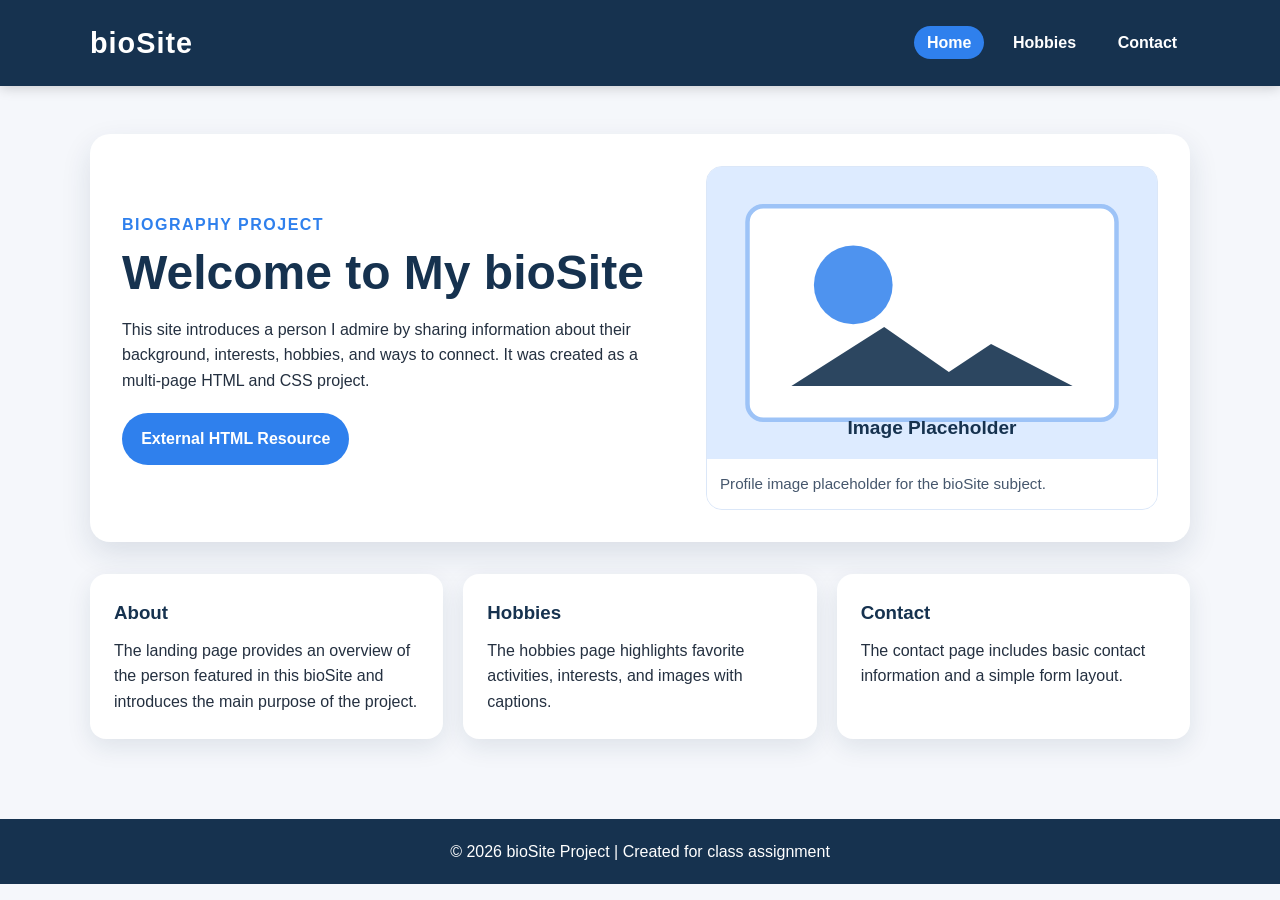
<file: bioSite/index.html>
<!DOCTYPE html>
<html lang="en">
<head>
  <meta charset="UTF-8" />
  <meta name="viewport" content="width=device-width, initial-scale=1.0" />
  <title>bioSite | Home</title>
  <link rel="stylesheet" href="styles.css" />
</head>
<body>
  <header class="site-header">
    <div class="container header-content">
      <h1>bioSite</h1>
      <nav aria-label="Main navigation">
        <ul>
          <li><a class="active" href="index.html">Home</a></li>
          <li><a href="hobbies.html">Hobbies</a></li>
          <li><a href="contact.html">Contact</a></li>
        </ul>
      </nav>
    </div>
  </header>

  <main class="container main-content">
    <section class="hero">
      <div>
        <p class="eyebrow">Biography Project</p>
        <h2>Welcome to My bioSite</h2>
        <p>This site introduces a person I admire by sharing information about their background, interests, hobbies, and ways to connect. It was created as a multi-page HTML and CSS project.</p>
        <a class="button" href="https://www.w3schools.com/html/" target="_blank" rel="noopener noreferrer">External HTML Resource</a>
      </div>
      <figure>
        <img src="images/profile-placeholder.svg" alt="Profile placeholder illustration" />
        <figcaption>Profile image placeholder for the bioSite subject.</figcaption>
      </figure>
    </section>

    <section class="card-grid" aria-label="Site overview">
      <article class="card">
        <h3>About</h3>
        <p>The landing page provides an overview of the person featured in this bioSite and introduces the main purpose of the project.</p>
      </article>
      <article class="card">
        <h3>Hobbies</h3>
        <p>The hobbies page highlights favorite activities, interests, and images with captions.</p>
      </article>
      <article class="card">
        <h3>Contact</h3>
        <p>The contact page includes basic contact information and a simple form layout.</p>
      </article>
    </section>
  </main>

  <footer class="site-footer">
    <div class="container">
      <p>&copy; 2026 bioSite Project | Created for class assignment</p>
    </div>
  </footer>
</body>
</html>
</file>
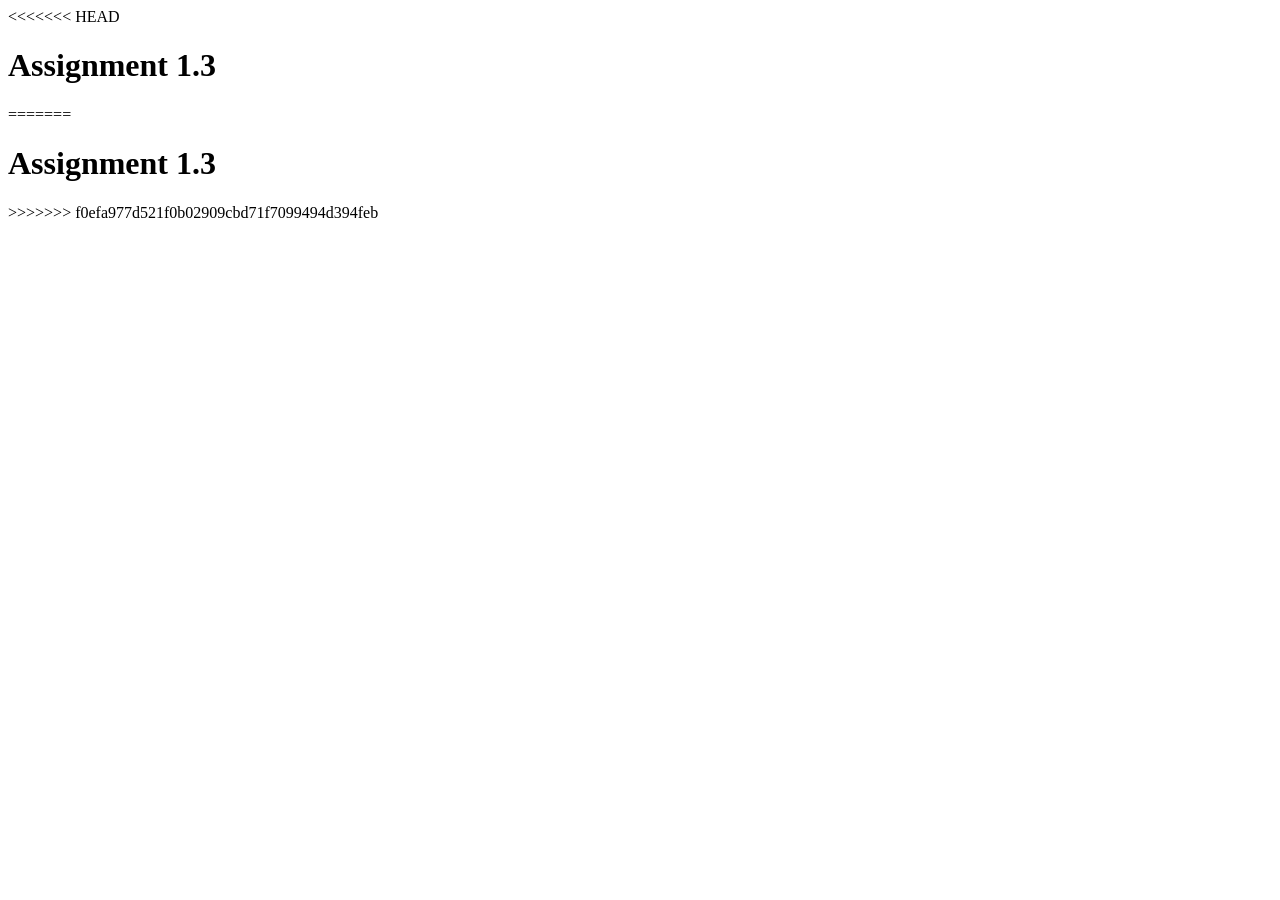
<file: Cruz_Mod1_3.html>
<<<<<<< HEAD
<!DOCTYPE html>
<html>
<head>
    <title>Assignment 1.3</title>
</head>
<body>
    <h1>Assignment 1.3</h1>
</body>
=======
<!DOCTYPE html>
<html>
<head>
    <title>Assignment 1.3</title>
</head>
<body>
    <h1>Assignment 1.3</h1>
</body>
>>>>>>> f0efa977d521f0b02909cbd71f7099494d394feb
</html>
</file>
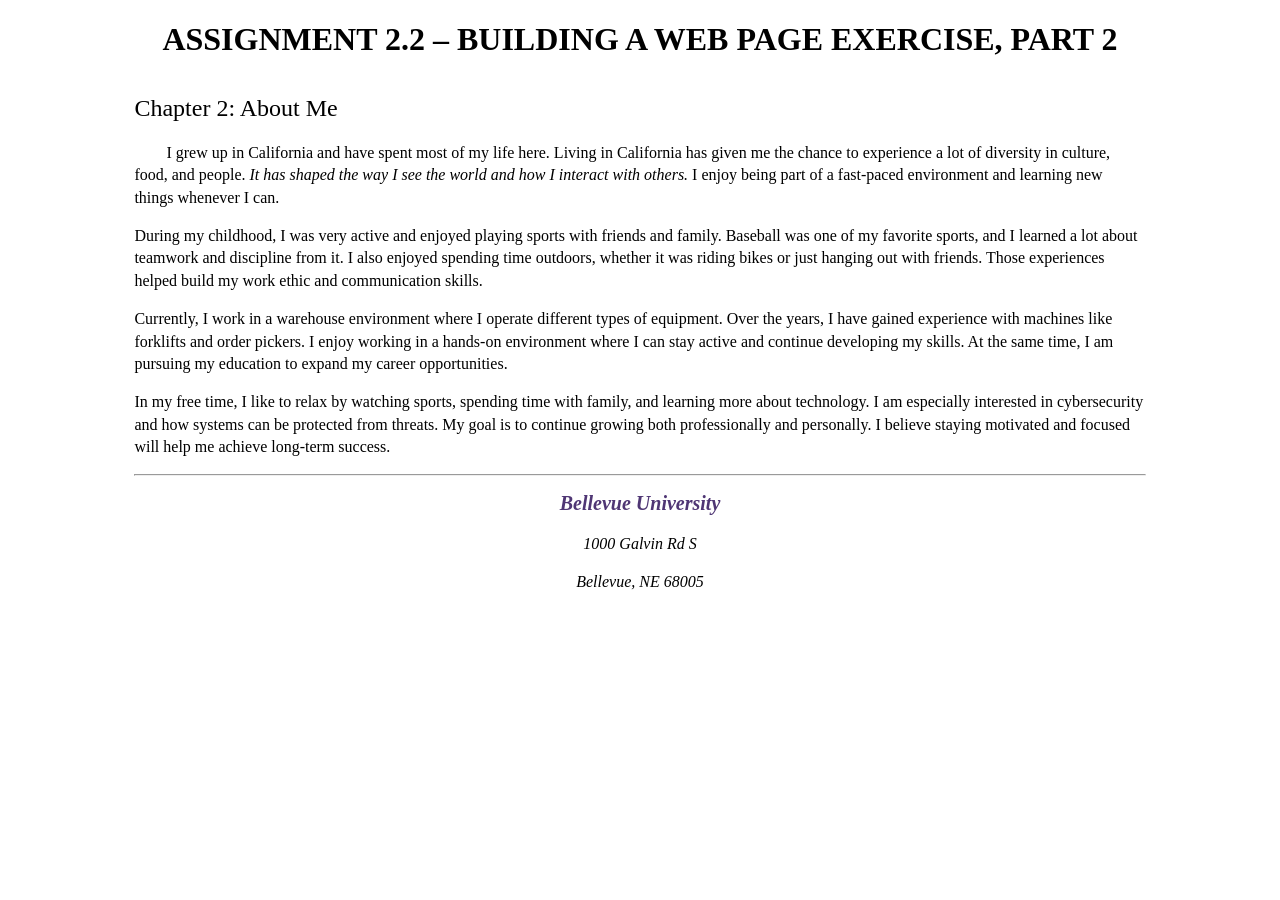
<file: Cruz_Mod2_2.html>
<!DOCTYPE html>
<html lang="en">
<head>
    <!-- Meta Tags -->
    <meta charset="UTF-8">
    <meta name="description" content="Assignment 2.2 - Building a Web Page Exercise">
    <meta name="keywords" content="HTML, CSS, Bellevue University, CSD 340">
    <meta name="author" content="Luis Cruz">

    <!-- CSS Link -->
    <link rel="stylesheet" href="Cruz_Mod2_2.css">

    <title>CSD 340 Development with HTML and CSS</title>
</head>

<body>

<div id="container">

    <h1>Assignment 2.2 – Building a Web Page Exercise, Part 2</h1>

    <h2>Chapter 2: About Me</h2>

    <p class="intro">
        I grew up in California and have spent most of my life here. Living in California has given me the chance to experience a lot of diversity in culture, food, and people. <span class="sentence">It has shaped the way I see the world and how I interact with others.</span> I enjoy being part of a fast-paced environment and learning new things whenever I can.
    </p>

    <p>
        During my childhood, I was very active and enjoyed playing sports with friends and family. Baseball was one of my favorite sports, and I learned a lot about teamwork and discipline from it. I also enjoyed spending time outdoors, whether it was riding bikes or just hanging out with friends. Those experiences helped build my work ethic and communication skills.
    </p>

    <p>
        Currently, I work in a warehouse environment where I operate different types of equipment. Over the years, I have gained experience with machines like forklifts and order pickers. I enjoy working in a hands-on environment where I can stay active and continue developing my skills. At the same time, I am pursuing my education to expand my career opportunities.
    </p>

    <p>
        In my free time, I like to relax by watching sports, spending time with family, and learning more about technology. I am especially interested in cybersecurity and how systems can be protected from threats. My goal is to continue growing both professionally and personally. I believe staying motivated and focused will help me achieve long-term success.
    </p>

    <hr />

    <address>
        <p>
            <a href="https://www.bellevue.edu" target="_blank">Bellevue University</a>
        </p>
        <p>1000 Galvin Rd S</p>
        <p>Bellevue, NE 68005</p>
    </address>

</div>

</body>
</html>
</file>
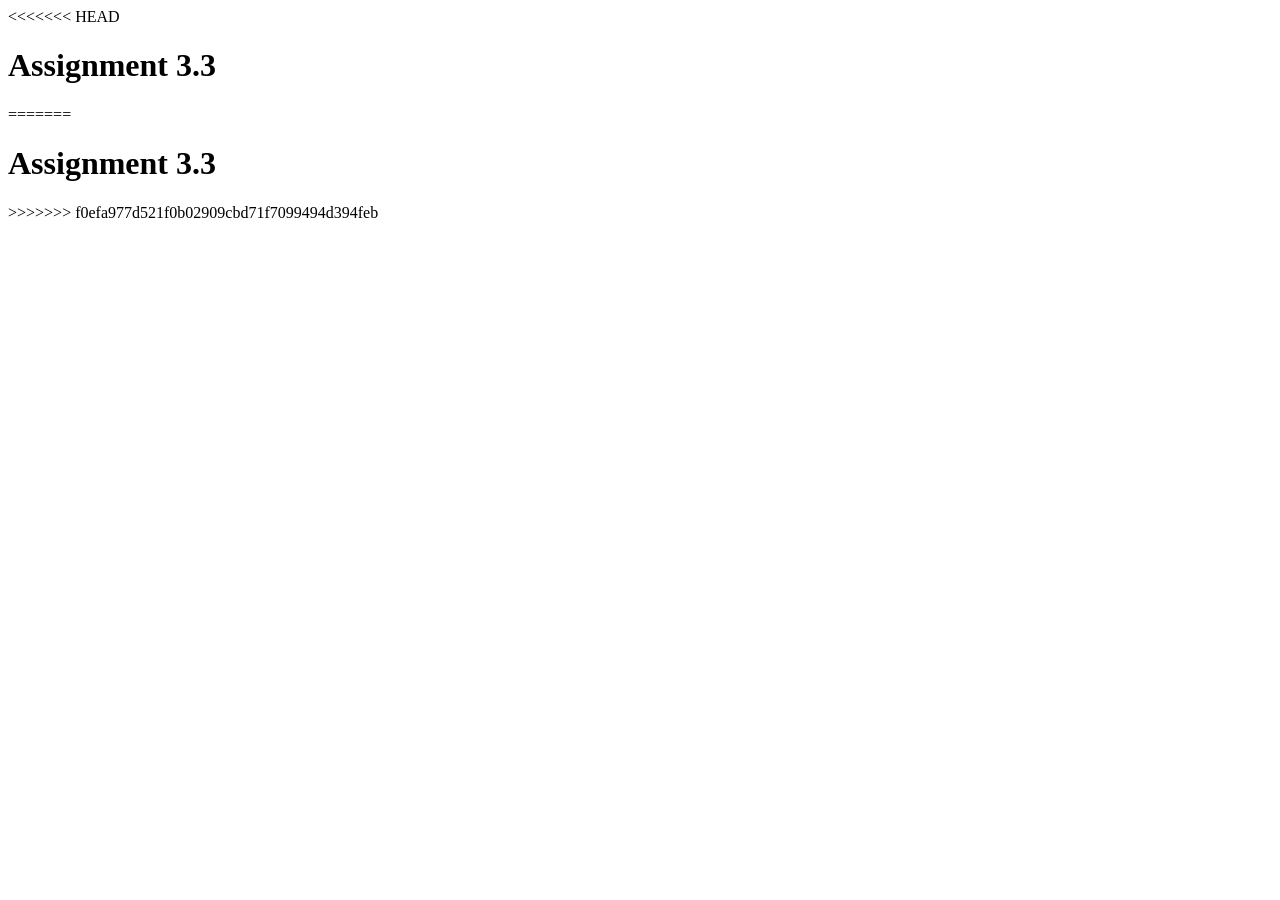
<file: Cruz_Mod3_3.html>
<<<<<<< HEAD
<!DOCTYPE html>
<html>
<head>
    <title>Assignment 3.3</title>
</head>
<body>
    <h1>Assignment 3.3</h1>
</body>
=======
<!DOCTYPE html>
<html>
<head>
    <title>Assignment 3.3</title>
</head>
<body>
    <h1>Assignment 3.3</h1>
</body>
>>>>>>> f0efa977d521f0b02909cbd71f7099494d394feb
</html>
</file>
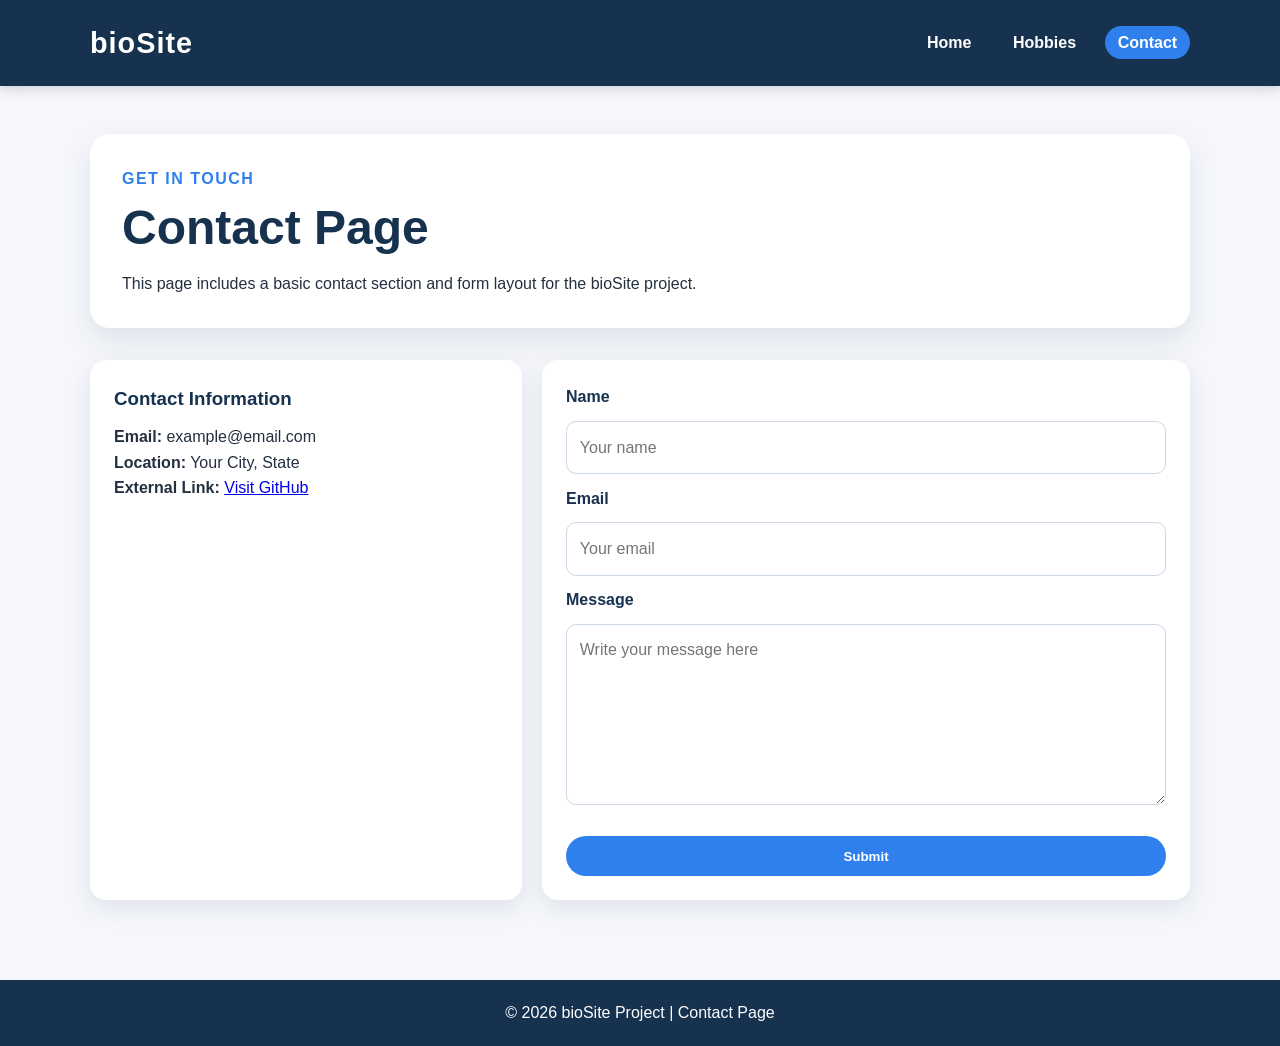
<file: bioSite/contact.html>
<!DOCTYPE html>
<html lang="en">
<head>
  <meta charset="UTF-8" />
  <meta name="viewport" content="width=device-width, initial-scale=1.0" />
  <title>bioSite | Contact</title>
  <link rel="stylesheet" href="styles.css" />
</head>
<body>
  <header class="site-header">
    <div class="container header-content">
      <h1>bioSite</h1>
      <nav aria-label="Main navigation">
        <ul>
          <li><a href="index.html">Home</a></li>
          <li><a href="hobbies.html">Hobbies</a></li>
          <li><a class="active" href="contact.html">Contact</a></li>
        </ul>
      </nav>
    </div>
  </header>

  <main class="container main-content">
    <section class="page-title">
      <p class="eyebrow">Get in Touch</p>
      <h2>Contact Page</h2>
      <p>This page includes a basic contact section and form layout for the bioSite project.</p>
    </section>

    <section class="contact-layout">
      <article class="card">
        <h3>Contact Information</h3>
        <p><strong>Email:</strong> example@email.com</p>
        <p><strong>Location:</strong> Your City, State</p>
        <p><strong>External Link:</strong> <a href="https://github.com/" target="_blank" rel="noopener noreferrer">Visit GitHub</a></p>
      </article>

      <form class="contact-form" action="#" method="post">
        <label for="name">Name</label>
        <input type="text" id="name" name="name" placeholder="Your name" />

        <label for="email">Email</label>
        <input type="email" id="email" name="email" placeholder="Your email" />

        <label for="message">Message</label>
        <textarea id="message" name="message" rows="6" placeholder="Write your message here"></textarea>

        <button type="submit">Submit</button>
      </form>
    </section>
  </main>

  <footer class="site-footer">
    <div class="container">
      <p>&copy; 2026 bioSite Project | Contact Page</p>
    </div>
  </footer>
</body>
</html>
</file>
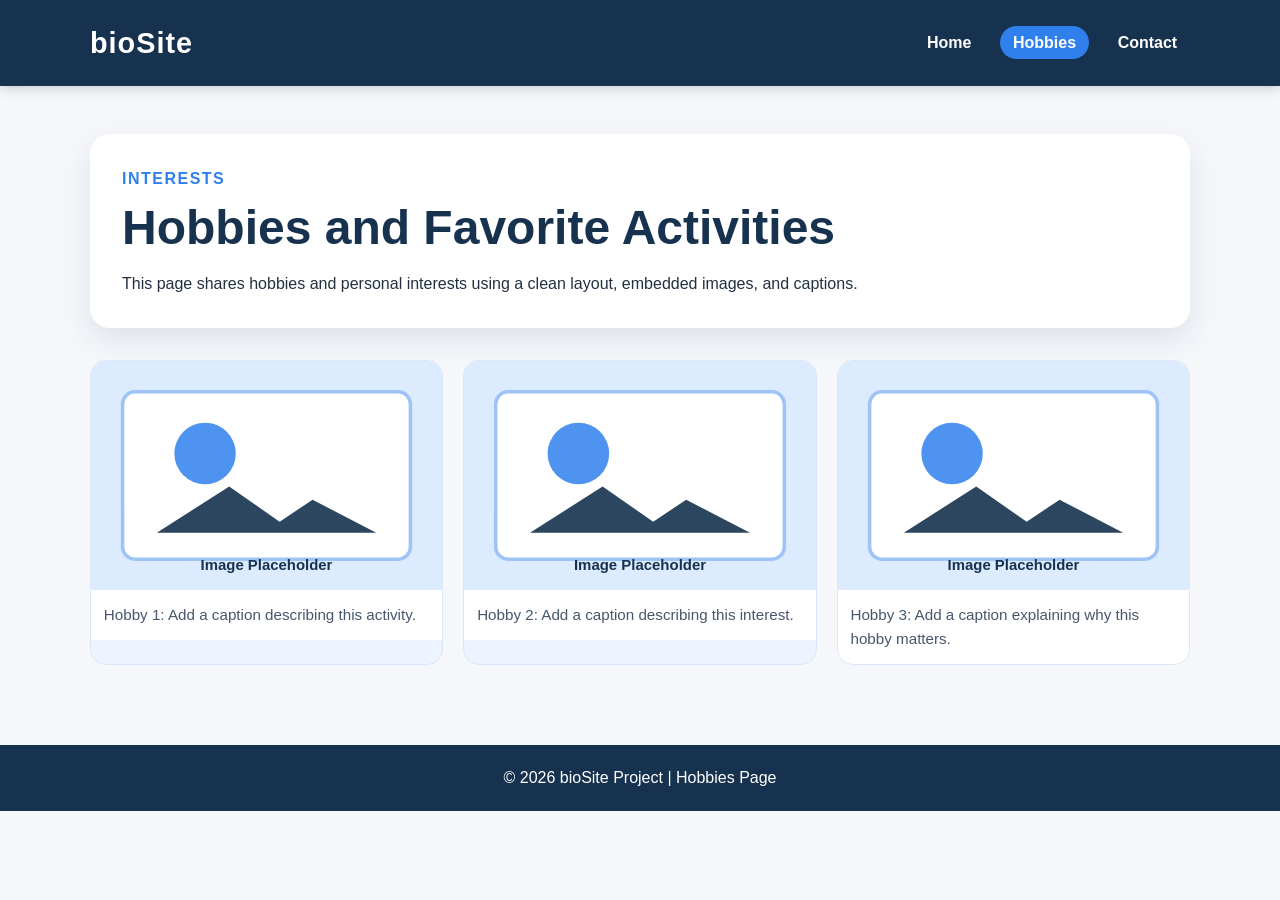
<file: bioSite/hobbies.html>
<!DOCTYPE html>
<html lang="en">
<head>
  <meta charset="UTF-8" />
  <meta name="viewport" content="width=device-width, initial-scale=1.0" />
  <title>bioSite | Hobbies</title>
  <link rel="stylesheet" href="styles.css" />
</head>
<body>
  <header class="site-header">
    <div class="container header-content">
      <h1>bioSite</h1>
      <nav aria-label="Main navigation">
        <ul>
          <li><a href="index.html">Home</a></li>
          <li><a class="active" href="hobbies.html">Hobbies</a></li>
          <li><a href="contact.html">Contact</a></li>
        </ul>
      </nav>
    </div>
  </header>

  <main class="container main-content">
    <section class="page-title">
      <p class="eyebrow">Interests</p>
      <h2>Hobbies and Favorite Activities</h2>
      <p>This page shares hobbies and personal interests using a clean layout, embedded images, and captions.</p>
    </section>

    <section class="gallery" aria-label="Hobby image gallery">
      <figure>
        <img src="images/hobby-one-placeholder.svg" alt="Placeholder for hobby one" />
        <figcaption>Hobby 1: Add a caption describing this activity.</figcaption>
      </figure>
      <figure>
        <img src="images/hobby-two-placeholder.svg" alt="Placeholder for hobby two" />
        <figcaption>Hobby 2: Add a caption describing this interest.</figcaption>
      </figure>
      <figure>
        <img src="images/hobby-three-placeholder.svg" alt="Placeholder for hobby three" />
        <figcaption>Hobby 3: Add a caption explaining why this hobby matters.</figcaption>
      </figure>
    </section>
  </main>

  <footer class="site-footer">
    <div class="container">
      <p>&copy; 2026 bioSite Project | Hobbies Page</p>
    </div>
  </footer>
</body>
</html>
</file>
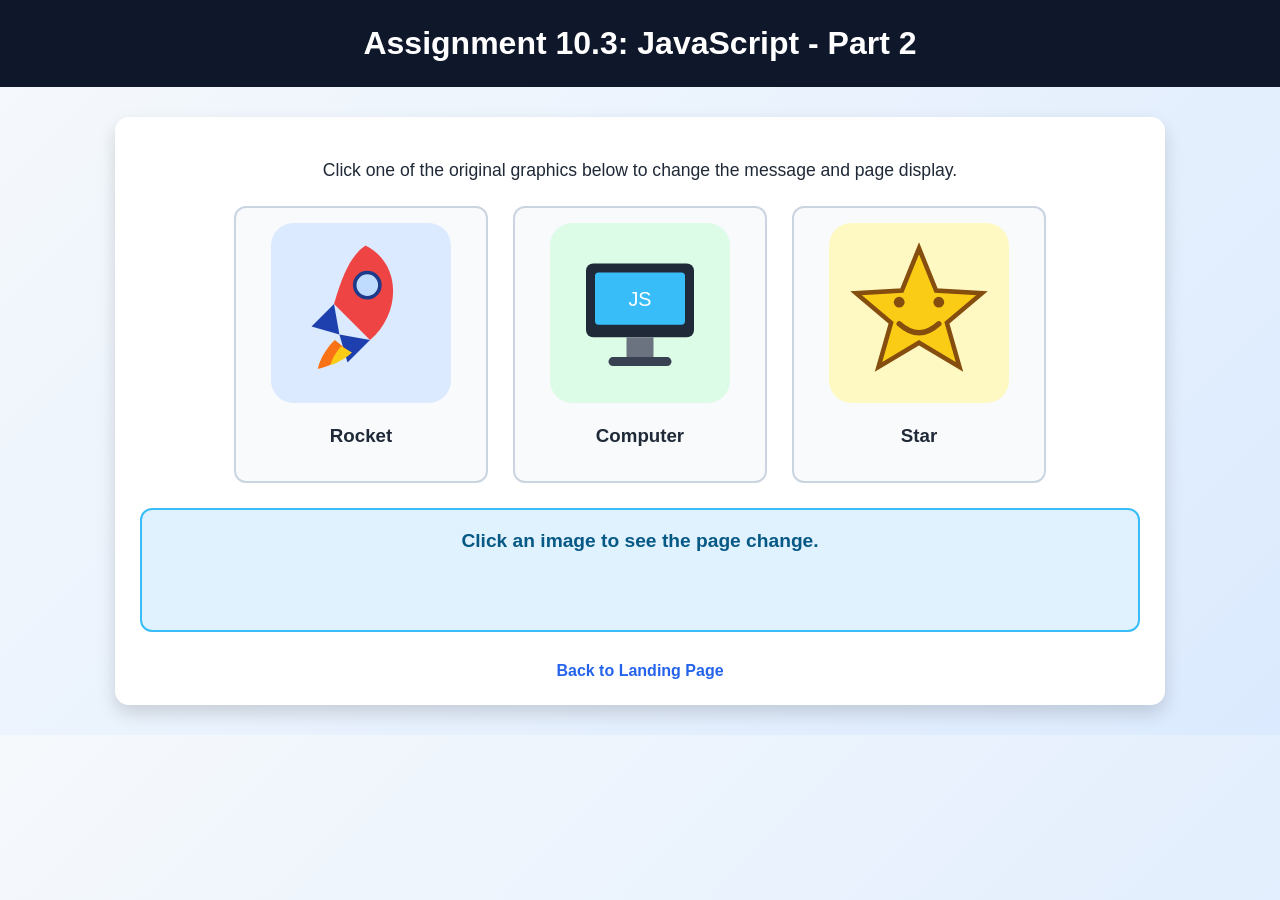
<file: module-10/Cruz_Mod10.3.html>
<!DOCTYPE html>
<html lang="en">
<head>
    <meta charset="UTF-8">
    <meta name="viewport" content="width=device-width, initial-scale=1.0">
    <title>CSD 340 Web Development with HTML and CSS</title>
    <style>
        body {
            font-family: Arial, Helvetica, sans-serif;
            background: linear-gradient(135deg, #f6f9fc, #dbeafe);
            margin: 0;
            padding: 0;
            color: #1f2937;
        }

        header {
            background-color: #0f172a;
            color: white;
            padding: 25px;
            text-align: center;
        }

        h1 {
            margin: 0;
        }

        .container {
            width: 85%;
            max-width: 1000px;
            margin: 30px auto;
            background-color: white;
            border-radius: 14px;
            padding: 25px;
            box-shadow: 0 8px 18px rgba(0, 0, 0, 0.15);
            text-align: center;
        }

        .instructions {
            font-size: 1.1em;
            margin-bottom: 25px;
        }

        .image-row {
            display: flex;
            justify-content: center;
            gap: 25px;
            flex-wrap: wrap;
            margin-bottom: 25px;
        }

        .click-card {
            width: 220px;
            border: 2px solid #cbd5e1;
            border-radius: 12px;
            padding: 15px;
            cursor: pointer;
            transition: transform 0.3s, box-shadow 0.3s, border-color 0.3s;
            background-color: #f8fafc;
        }

        .click-card:hover {
            transform: translateY(-6px);
            box-shadow: 0 8px 15px rgba(0, 0, 0, 0.2);
            border-color: #2563eb;
        }

        .click-card img {
            width: 180px;
            height: 180px;
        }

        #messageBox {
            min-height: 80px;
            padding: 20px;
            margin-top: 20px;
            border-radius: 12px;
            font-size: 1.2em;
            font-weight: bold;
            background-color: #e0f2fe;
            color: #075985;
            border: 2px solid #38bdf8;
        }

        .footer-link {
            margin-top: 30px;
        }

        .footer-link a {
            color: #2563eb;
            text-decoration: none;
            font-weight: bold;
        }
    </style>

    <script>
        function changeDisplay(choice) {
            const messageBox = document.getElementById("messageBox");
            const pageBody = document.body;

            if (choice === "rocket") {
                messageBox.innerHTML = "🚀 You launched the rocket! Keep aiming higher in web development.";
                messageBox.style.backgroundColor = "#fee2e2";
                messageBox.style.color = "#991b1b";
                messageBox.style.borderColor = "#ef4444";
                pageBody.style.background = "linear-gradient(135deg, #ffe4e6, #fecaca)";
            } else if (choice === "computer") {
                messageBox.innerHTML = "💻 You selected the computer! JavaScript makes web pages interactive.";
                messageBox.style.backgroundColor = "#dcfce7";
                messageBox.style.color = "#166534";
                messageBox.style.borderColor = "#22c55e";
                pageBody.style.background = "linear-gradient(135deg, #dcfce7, #bbf7d0)";
            } else if (choice === "star") {
                messageBox.innerHTML = "⭐ You clicked the star! Great work completing Assignment 10.3.";
                messageBox.style.backgroundColor = "#fef9c3";
                messageBox.style.color = "#854d0e";
                messageBox.style.borderColor = "#eab308";
                pageBody.style.background = "linear-gradient(135deg, #fef3c7, #fde68a)";
            }
        }
    </script>
</head>
<body>
    <header>
        <h1>Assignment 10.3: JavaScript - Part 2</h1>
    </header>

    <div class="container">
        <p class="instructions">Click one of the original graphics below to change the message and page display.</p>

        <div class="image-row">
            <div class="click-card" onclick="changeDisplay('rocket')">
                <img src="data:image/svg+xml;utf8,<svg xmlns='http://www.w3.org/2000/svg' width='200' height='200' viewBox='0 0 200 200'><rect width='200' height='200' rx='25' fill='%23dbeafe'/><path d='M105 25 C145 45 145 100 110 130 L70 90 C80 55 90 35 105 25 Z' fill='%23ef4444'/><circle cx='107' cy='69' r='14' fill='%23bfdbfe' stroke='%231e3a8a' stroke-width='4'/><path d='M70 90 L45 115 L76 124 Z' fill='%231e40af'/><path d='M110 130 L85 155 L76 124 Z' fill='%231e40af'/><path d='M71 130 C55 145 52 162 52 162 C52 162 71 159 87 143 Z' fill='%23f97316'/><path d='M78 137 C68 148 66 158 66 158 C66 158 78 155 90 144 Z' fill='%23facc15'/></svg>" alt="Original rocket graphic">
                <h3>Rocket</h3>
            </div>

            <div class="click-card" onclick="changeDisplay('computer')">
                <img src="data:image/svg+xml;utf8,<svg xmlns='http://www.w3.org/2000/svg' width='200' height='200' viewBox='0 0 200 200'><rect width='200' height='200' rx='25' fill='%23dcfce7'/><rect x='40' y='45' width='120' height='82' rx='8' fill='%231f2937'/><rect x='50' y='55' width='100' height='58' rx='4' fill='%2338bdf8'/><rect x='85' y='127' width='30' height='22' fill='%236b7280'/><rect x='65' y='149' width='70' height='10' rx='5' fill='%23374151'/><text x='100' y='92' font-size='22' text-anchor='middle' fill='white' font-family='Arial'>JS</text></svg>" alt="Original computer graphic">
                <h3>Computer</h3>
            </div>

            <div class="click-card" onclick="changeDisplay('star')">
                <img src="data:image/svg+xml;utf8,<svg xmlns='http://www.w3.org/2000/svg' width='200' height='200' viewBox='0 0 200 200'><rect width='200' height='200' rx='25' fill='%23fef9c3'/><polygon points='100,28 119,75 170,78 131,111 145,160 100,133 55,160 69,111 30,78 81,75' fill='%23facc15' stroke='%23854d0e' stroke-width='5'/><circle cx='78' cy='88' r='6' fill='%23854d0e'/><circle cx='122' cy='88' r='6' fill='%23854d0e'/><path d='M78 112 Q100 132 122 112' fill='none' stroke='%23854d0e' stroke-width='6' stroke-linecap='round'/></svg>" alt="Original star graphic">
                <h3>Star</h3>
            </div>
        </div>

        <div id="messageBox">Click an image to see the page change.</div>

        <div class="footer-link">
            <a href="../index.html">Back to Landing Page</a>
        </div>
    </div>
</body>
</html>
</file>
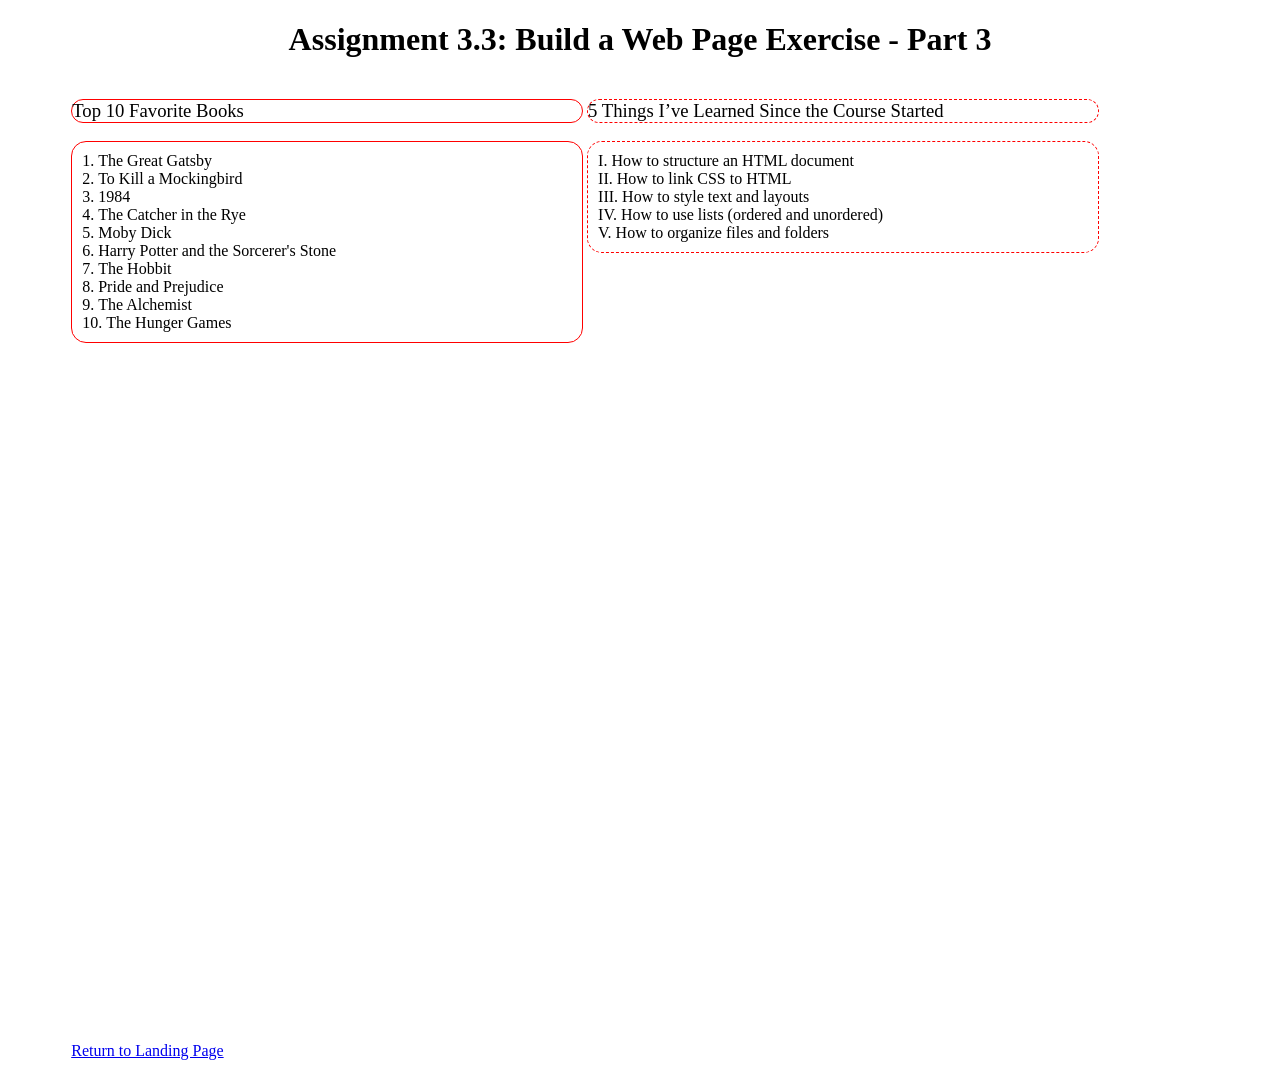
<file: Module-3/Cruz_Mod3_3.html>
<!DOCTYPE html>
<html lang="en">
<head>
    <meta charset="UTF-8">
    <title>CSD 340 Web Development with HTML and CSS</title>
    <link rel="stylesheet" href="Cruz_Mod3_3.css">
</head>

<body>

<div id="container">

    <h1>Assignment 3.3: Build a Web Page Exercise - Part 3</h1>

    <!-- Left Div -->
    <div class="left">
        <h3>Top 10 Favorite Books</h3>
        <ol>
            <li>The Great Gatsby</li>
            <li>To Kill a Mockingbird</li>
            <li>1984</li>
            <li>The Catcher in the Rye</li>
            <li>Moby Dick</li>
            <li>Harry Potter and the Sorcerer's Stone</li>
            <li>The Hobbit</li>
            <li>Pride and Prejudice</li>
            <li>The Alchemist</li>
            <li>The Hunger Games</li>
        </ol>
    </div>

    <!-- Right Div -->
    <div class="right">
        <h3>5 Things I’ve Learned Since the Course Started</h3>
        <ul>
            <li>How to structure an HTML document</li>
            <li>How to link CSS to HTML</li>
            <li>How to style text and layouts</li>
            <li>How to use lists (ordered and unordered)</li>
            <li>How to organize files and folders</li>
        </ul>
    </div>

    <!-- Bottom Div -->
    <div class="bottom">
        <a href="../index.html">Return to Landing Page</a>
    </div>

</div>

</body>
</html>
</file>
<file: bioSite/styles.css>
* {
  box-sizing: border-box;
  margin: 0;
  padding: 0;
}

body {
  font-family: Arial, Helvetica, sans-serif;
  line-height: 1.6;
  color: #243040;
  background: #f5f7fb;
}

.container {
  width: min(1100px, 92%);
  margin: 0 auto;
}

.site-header {
  background: #16324f;
  color: #ffffff;
  padding: 1.25rem 0;
  box-shadow: 0 2px 12px rgba(0, 0, 0, 0.18);
}

.header-content {
  display: flex;
  justify-content: space-between;
  align-items: center;
  gap: 1rem;
  flex-wrap: wrap;
}

.site-header h1 {
  font-size: 1.8rem;
  letter-spacing: 1px;
}

nav ul {
  list-style: none;
  display: flex;
  gap: 1rem;
  flex-wrap: wrap;
}

nav a {
  color: #ffffff;
  text-decoration: none;
  font-weight: 700;
  padding: 0.5rem 0.8rem;
  border-radius: 999px;
  transition: background 0.2s ease;
}

nav a:hover,
nav a.active {
  background: #2f80ed;
}

.main-content {
  padding: 3rem 0;
}

.hero {
  display: grid;
  grid-template-columns: 1.1fr 0.9fr;
  gap: 2rem;
  align-items: center;
  background: #ffffff;
  border-radius: 20px;
  padding: 2rem;
  box-shadow: 0 12px 30px rgba(22, 50, 79, 0.12);
}

.eyebrow {
  text-transform: uppercase;
  color: #2f80ed;
  font-weight: 800;
  letter-spacing: 1.5px;
  margin-bottom: 0.5rem;
}

h2 {
  color: #16324f;
  font-size: clamp(2rem, 4vw, 3rem);
  line-height: 1.15;
  margin-bottom: 1rem;
}

h3 {
  color: #16324f;
  margin-bottom: 0.6rem;
}

.button,
button {
  display: inline-block;
  margin-top: 1.25rem;
  background: #2f80ed;
  color: #ffffff;
  border: none;
  border-radius: 999px;
  padding: 0.8rem 1.2rem;
  font-weight: 700;
  text-decoration: none;
  cursor: pointer;
}

.button:hover,
button:hover {
  background: #16324f;
}

figure {
  background: #eef4ff;
  border-radius: 16px;
  overflow: hidden;
  border: 1px solid #dbe7f8;
}

figure img {
  width: 100%;
  display: block;
}

figcaption {
  font-size: 0.95rem;
  padding: 0.8rem;
  color: #46576d;
  background: #ffffff;
}

.card-grid,
.gallery,
.contact-layout {
  display: grid;
  grid-template-columns: repeat(3, 1fr);
  gap: 1.25rem;
  margin-top: 2rem;
}

.card,
.contact-form {
  background: #ffffff;
  border-radius: 16px;
  padding: 1.5rem;
  box-shadow: 0 8px 24px rgba(22, 50, 79, 0.1);
}

.page-title {
  background: #ffffff;
  border-radius: 20px;
  padding: 2rem;
  box-shadow: 0 12px 30px rgba(22, 50, 79, 0.1);
}

.contact-layout {
  grid-template-columns: 1fr 1.5fr;
}

.contact-form {
  display: flex;
  flex-direction: column;
  gap: 0.7rem;
}

label {
  font-weight: 700;
  color: #16324f;
}

input,
textarea {
  width: 100%;
  padding: 0.8rem;
  border: 1px solid #cbd8e6;
  border-radius: 10px;
  font: inherit;
}

.site-footer {
  background: #16324f;
  color: #ffffff;
  text-align: center;
  padding: 1.25rem 0;
  margin-top: 2rem;
}

@media (max-width: 800px) {
  .hero,
  .card-grid,
  .gallery,
  .contact-layout {
    grid-template-columns: 1fr;
  }

  .header-content {
    align-items: flex-start;
  }
}
</file>
<file: Cruz_Mod2_2.css>
/* General Page Styling */
html, body {
    font-size: 16px;
}

/* Container */
#container {
    width: 80%;
    margin: 0 auto;
}

/* Headings */
h1 {
    font-weight: 700;
    text-transform: uppercase;
    text-align: center;
}

h2 {
    font-weight: 500;
    text-align: left;
    padding-top: 15px;
}

/* Paragraphs */
p {
    font-weight: 400;
    line-height: 1.4em;
}

/* Intro Paragraph */
.intro {
    text-indent: 2em;
}

/* Sentence Class */
.sentence {
    font-style: italic;
}

/* Address */
address {
    text-align: center;
}

/* Link Styling */
a {
    font-weight: bold;
    font-size: 1.25em;
    color: #4F3674;
    text-decoration: none;
}

/* Hover Effect */
a:hover {
    text-decoration: underline;
    background-color: #D6A800;
}

/* Visited Link */
a:visited {
    color: #2E1F47;
}
</file>
<file: Module-3/Cruz_Mod3_3.css>
/* Main container */
#container {
    width: 90%;
    margin: auto;
}

/* Title */
h1 {
    text-align: center;
}

/* Side-by-side divs */
.left, .right {
    width: 45%;
    display: inline-block;
    vertical-align: top;
}

/* Headings */
h3 {
    font-weight: 500;
}

/* Lists */
ol, ul {
    font-weight: 300;
    padding: 10px;
}

/* Ordered list styling */
.left h3, .left ol {
    border: 1px solid red;
    border-radius: 15px;
}

.left ol {
    list-style-position: inside;
}

/* Unordered list styling */
.right h3, .right ul {
    border: 1px dashed red;
    border-radius: 15px;
}

.right ul {
    list-style-type: upper-roman;
    list-style-position: inside;
}

/* Bottom div */
.bottom {
    width: 100%;
    margin-top: 60%;
    float: right;
    margin-bottom: 20px;
}

/* Link hover */
a:hover {
    text-decoration: underline;
}
</file>
